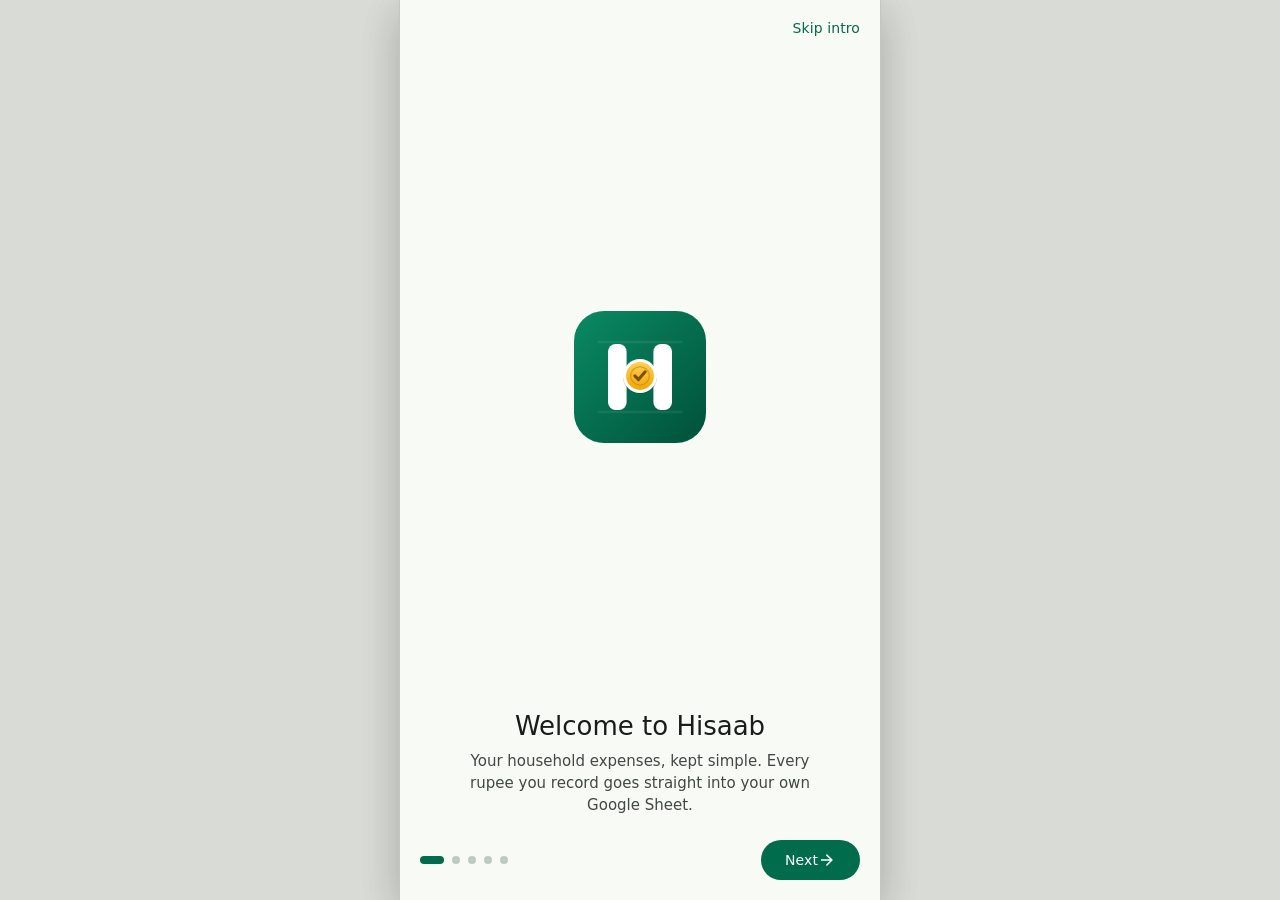
<file: index.html>
<!doctype html>
<html lang="en">
<head>
<meta charset="utf-8">
<meta name="viewport" content="width=device-width, initial-scale=1, maximum-scale=1, user-scalable=no, viewport-fit=cover">
<title>Hisaab</title>
<meta name="description" content="Hisaab — household expenses, kept simple. Your data stays in your own Google Sheet.">
<meta name="theme-color" content="#f8faf6">
<link rel="manifest" href="manifest.webmanifest">
<link rel="icon" href="favicon.ico" sizes="any">
<link rel="icon" type="image/svg+xml" href="icons/favicon.svg">
<link rel="icon" type="image/png" sizes="32x32" href="icons/favicon-32.png">
<link rel="apple-touch-icon" href="icons/apple-touch-icon.png">
<meta name="apple-mobile-web-app-capable" content="yes">
<meta name="mobile-web-app-capable" content="yes">
<meta name="apple-mobile-web-app-status-bar-style" content="default">
<meta name="apple-mobile-web-app-title" content="Hisaab">
<script>
window.HISAAB_CONFIG = {
  clientId: '675865925134-f2k3kbnuclqddefa0ms0sc8u9vmk5tlp.apps.googleusercontent.com',
  redirectUri: location.origin + location.pathname.replace(/index\.html$/, ''),
  scopes: ['openid', 'email', 'profile', 'https://www.googleapis.com/auth/spreadsheets', 'https://www.googleapis.com/auth/drive']
};
(function () { try { var t = localStorage.getItem('hisaab.theme'); t = t && JSON.parse(t); if (t === 'dark' || t === 'light') document.documentElement.setAttribute('data-theme', t); } catch (e) {} })();
</script>
<link rel="stylesheet" href="app.css?v=202610081411">
</head>
<body>
<div id="splash"><svg class="logo" aria-hidden="true" xmlns="http://www.w3.org/2000/svg" viewBox="0 0 512 512"> <defs> <linearGradient id="lbg" x1="0" y1="0" x2="1" y2="1"> <stop offset="0" stop-color="#0a8a62"/> <stop offset="1" stop-color="#00513a"/> </linearGradient> <linearGradient id="lcoin" x1="0" y1="0" x2="0" y2="1"> <stop offset="0" stop-color="#ffd25a"/> <stop offset="1" stop-color="#f0a500"/> </linearGradient> </defs> <rect width="512" height="512" rx="116" fill="url(#lbg)"/> <!-- subtle ledger lines --> <g stroke="#ffffff" stroke-opacity=".07" stroke-width="10" stroke-linecap="round"> <line x1="96" y1="120" x2="416" y2="120"/> <line x1="96" y1="392" x2="416" y2="392"/> </g> <!-- H pillars --> <rect x="132" y="128" width="72" height="256" rx="30" fill="#ffffff"/> <rect x="308" y="128" width="72" height="256" rx="30" fill="#ffffff"/> <!-- crossbar --> <rect x="190" y="228" width="132" height="56" rx="20" fill="#ffffff"/> <!-- coin --> <circle cx="256" cy="256" r="66" fill="#00513a" opacity=".35"/> <circle cx="256" cy="252" r="60" fill="url(#lcoin)" stroke="#ffffff" stroke-width="12"/> <circle cx="256" cy="252" r="36" fill="none" stroke="#c98500" stroke-width="6" opacity=".55"/> <path d="M236 252 l14 14 l26 -30" fill="none" stroke="#7a4f00" stroke-width="12" stroke-linecap="round" stroke-linejoin="round"/> </svg><div class="word">Hisaab</div><div class="tag">Household expenses, kept simple</div><div class="dots"><i></i><i></i><i></i></div></div>
<template id="logoTpl"><svg class="logo" aria-hidden="true" xmlns="http://www.w3.org/2000/svg" viewBox="0 0 512 512"> <defs> <linearGradient id="lbg" x1="0" y1="0" x2="1" y2="1"> <stop offset="0" stop-color="#0a8a62"/> <stop offset="1" stop-color="#00513a"/> </linearGradient> <linearGradient id="lcoin" x1="0" y1="0" x2="0" y2="1"> <stop offset="0" stop-color="#ffd25a"/> <stop offset="1" stop-color="#f0a500"/> </linearGradient> </defs> <rect width="512" height="512" rx="116" fill="url(#lbg)"/> <!-- subtle ledger lines --> <g stroke="#ffffff" stroke-opacity=".07" stroke-width="10" stroke-linecap="round"> <line x1="96" y1="120" x2="416" y2="120"/> <line x1="96" y1="392" x2="416" y2="392"/> </g> <!-- H pillars --> <rect x="132" y="128" width="72" height="256" rx="30" fill="#ffffff"/> <rect x="308" y="128" width="72" height="256" rx="30" fill="#ffffff"/> <!-- crossbar --> <rect x="190" y="228" width="132" height="56" rx="20" fill="#ffffff"/> <!-- coin --> <circle cx="256" cy="256" r="66" fill="#00513a" opacity=".35"/> <circle cx="256" cy="252" r="60" fill="url(#lcoin)" stroke="#ffffff" stroke-width="12"/> <circle cx="256" cy="252" r="36" fill="none" stroke="#c98500" stroke-width="6" opacity=".55"/> <path d="M236 252 l14 14 l26 -30" fill="none" stroke="#7a4f00" stroke-width="12" stroke-linecap="round" stroke-linejoin="round"/> </svg></template>
<div id="app">
  <section id="home">
    <header class="appbar" id="homeBar">
      <button class="iconbtn rp on-surface" id="homeMenu" aria-label="Menu" style="position:relative"><svg class="i" data-i="menu"></svg><span class="badge hidden" id="menuBadge" style="top:6px;right:6px"></span></button>
      <div class="title brandtitle" style="padding-left:4px"><svg class="logo" aria-hidden="true" xmlns="http://www.w3.org/2000/svg" viewBox="0 0 512 512"> <defs> <linearGradient id="lbg" x1="0" y1="0" x2="1" y2="1"> <stop offset="0" stop-color="#0a8a62"/> <stop offset="1" stop-color="#00513a"/> </linearGradient> <linearGradient id="lcoin" x1="0" y1="0" x2="0" y2="1"> <stop offset="0" stop-color="#ffd25a"/> <stop offset="1" stop-color="#f0a500"/> </linearGradient> </defs> <rect width="512" height="512" rx="116" fill="url(#lbg)"/> <!-- subtle ledger lines --> <g stroke="#ffffff" stroke-opacity=".07" stroke-width="10" stroke-linecap="round"> <line x1="96" y1="120" x2="416" y2="120"/> <line x1="96" y1="392" x2="416" y2="392"/> </g> <!-- H pillars --> <rect x="132" y="128" width="72" height="256" rx="30" fill="#ffffff"/> <rect x="308" y="128" width="72" height="256" rx="30" fill="#ffffff"/> <!-- crossbar --> <rect x="190" y="228" width="132" height="56" rx="20" fill="#ffffff"/> <!-- coin --> <circle cx="256" cy="256" r="66" fill="#00513a" opacity=".35"/> <circle cx="256" cy="252" r="60" fill="url(#lcoin)" stroke="#ffffff" stroke-width="12"/> <circle cx="256" cy="252" r="36" fill="none" stroke="#c98500" stroke-width="6" opacity=".55"/> <path d="M236 252 l14 14 l26 -30" fill="none" stroke="#7a4f00" stroke-width="12" stroke-linecap="round" stroke-linejoin="round"/> </svg><div class="title-l" style="font-weight:500">Hisaab</div></div>
      <button class="iconbtn rp" id="homeRefresh" aria-label="Refresh"><svg class="i" data-i="refresh"></svg></button>
    </header>
    <div class="linear hidden" id="homeLoading"></div>
    <div class="ptr" id="ptr-home"><div class="spinner"></div></div>
    <div class="scroller" id="homeScroll"><div id="homeBody"></div></div>
  </section>
  <div id="pages"></div>
  <div id="overlay"></div>
  <div id="snackHost"></div>
</div>
<script src="icons.js?v=202610081411"></script>
<script src="db.js?v=202610081411"></script>
<script src="app.js?v=202610081411"></script>
<script>
if ('serviceWorker' in navigator && location.protocol === 'https:') navigator.serviceWorker.register('sw.js').catch(function () {});
</script>
</body>
</html>
</file>
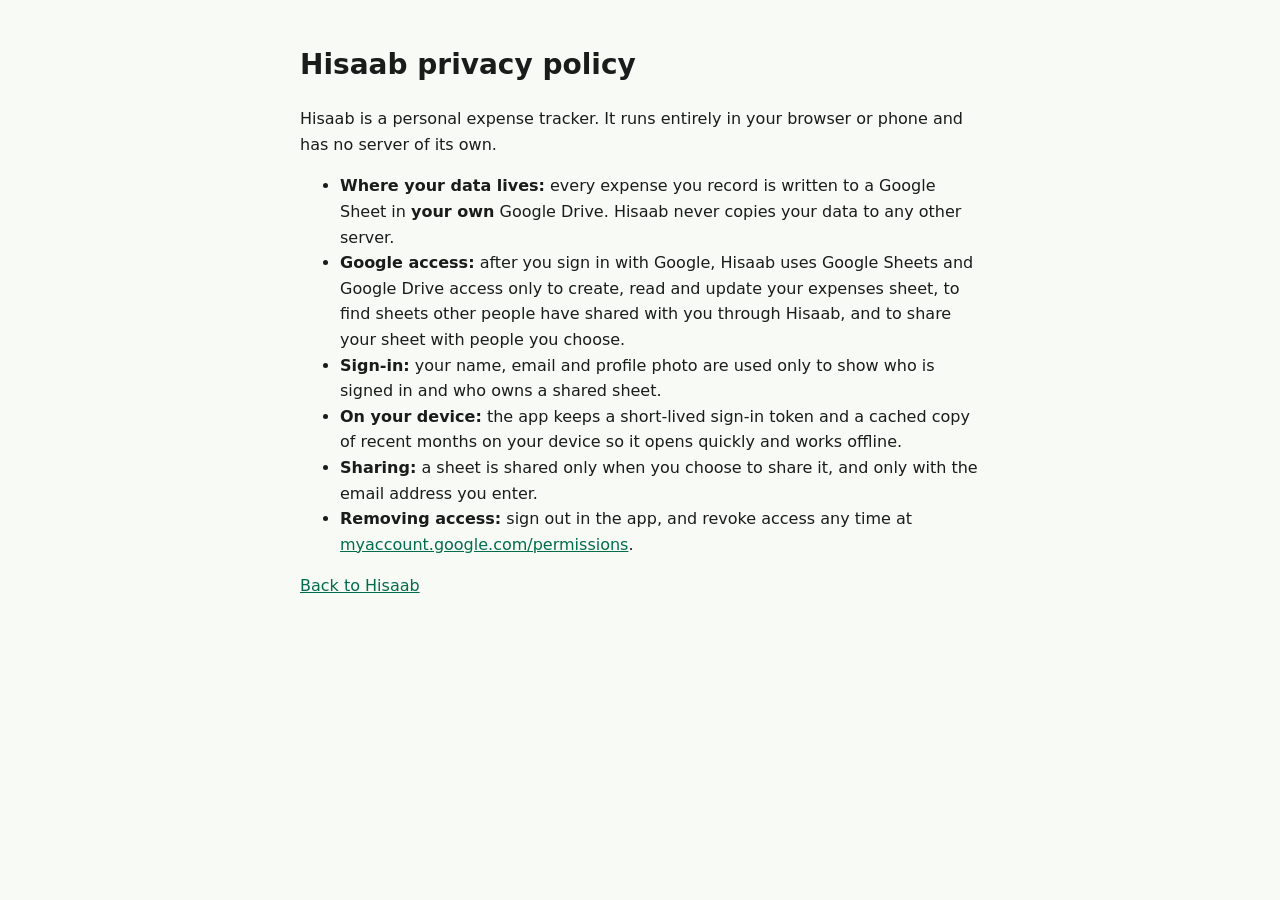
<file: privacy.html>
<!doctype html><html lang="en"><head><meta charset="utf-8"><meta name="viewport" content="width=device-width, initial-scale=1"><title>Hisaab – Privacy</title>
<style>body{font:16px/1.6 system-ui,Roboto,sans-serif;max-width:680px;margin:0 auto;padding:24px 16px;color:#191c1a;background:#f8faf6}h1{font-size:28px}a{color:#006c4c}@media(prefers-color-scheme:dark){body{background:#111412;color:#e1e3df}a{color:#6cdbac}}</style></head>
<body><h1>Hisaab privacy policy</h1>
<p>Hisaab is a personal expense tracker. It runs entirely in your browser or phone and has no server of its own.</p>
<ul>
<li><b>Where your data lives:</b> every expense you record is written to a Google Sheet in <b>your own</b> Google Drive. Hisaab never copies your data to any other server.</li>
<li><b>Google access:</b> after you sign in with Google, Hisaab uses Google Sheets and Google Drive access only to create, read and update your expenses sheet, to find sheets other people have shared with you through Hisaab, and to share your sheet with people you choose.</li>
<li><b>Sign-in:</b> your name, email and profile photo are used only to show who is signed in and who owns a shared sheet.</li>
<li><b>On your device:</b> the app keeps a short-lived sign-in token and a cached copy of recent months on your device so it opens quickly and works offline.</li>
<li><b>Sharing:</b> a sheet is shared only when you choose to share it, and only with the email address you enter.</li>
<li><b>Removing access:</b> sign out in the app, and revoke access any time at <a href="https://myaccount.google.com/permissions">myaccount.google.com/permissions</a>.</li>
</ul>
<p><a href="./">Back to Hisaab</a></p></body></html>
</file>
<file: app.css>
/* ===== Material 3 tokens (seed: green) ===== */
:root {
  color-scheme: light;
  --primary: #006c4c; --on-primary: #ffffff;
  --primary-container: #89f8c7; --on-primary-container: #002114;
  --secondary-container: #cde9d9; --on-secondary-container: #092016;
  --tertiary-container: #c1e8fb; --on-tertiary-container: #001f29;
  --surface: #f8faf6; --surface-dim: #d8dbd6;
  --surface-c-lowest: #ffffff; --surface-c-low: #f2f4f0; --surface-c: #eceeea; --surface-c-high: #e6e9e4; --surface-c-highest: #e1e3df;
  --on-surface: #191c1a; --on-surface-variant: #404943;
  --outline: #707973; --outline-variant: #bfc9c2;
  --error: #ba1a1a; --on-error: #fff; --error-container: #ffdad6; --on-error-container: #410002;
  --inverse-surface: #2e312f; --inverse-on-surface: #eff1ed; --inverse-primary: #6cdbac;
  --scrim: rgba(0,0,0,.32);
  --track: #dbe5de;
}
@media (prefers-color-scheme: dark) {
  :root:not([data-theme="light"]) {
    color-scheme: dark;
    --primary: #6cdbac; --on-primary: #003826;
    --primary-container: #005139; --on-primary-container: #89f8c7;
    --secondary-container: #344c40; --on-secondary-container: #cde9d9;
    --tertiary-container: #264d5c; --on-tertiary-container: #c1e8fb;
    --surface: #111412; --surface-dim: #111412;
    --surface-c-lowest: #0c0f0d; --surface-c-low: #191c1a; --surface-c: #1d201e; --surface-c-high: #272b28; --surface-c-highest: #323633;
    --on-surface: #e1e3df; --on-surface-variant: #bfc9c2;
    --outline: #8a938c; --outline-variant: #404943;
    --error: #ffb4ab; --on-error: #690005; --error-container: #93000a; --on-error-container: #ffdad6;
    --inverse-surface: #e1e3df; --inverse-on-surface: #2e312f; --inverse-primary: #006c4c;
    --track: #2b3a32;
  }
}
:root[data-theme="dark"] {
    color-scheme: dark;
    --primary: #6cdbac; --on-primary: #003826;
    --primary-container: #005139; --on-primary-container: #89f8c7;
    --secondary-container: #344c40; --on-secondary-container: #cde9d9;
    --tertiary-container: #264d5c; --on-tertiary-container: #c1e8fb;
    --surface: #111412; --surface-dim: #111412;
    --surface-c-lowest: #0c0f0d; --surface-c-low: #191c1a; --surface-c: #1d201e; --surface-c-high: #272b28; --surface-c-highest: #323633;
    --on-surface: #e1e3df; --on-surface-variant: #bfc9c2;
    --outline: #8a938c; --outline-variant: #404943;
    --error: #ffb4ab; --on-error: #690005; --error-container: #93000a; --on-error-container: #ffdad6;
    --inverse-surface: #e1e3df; --inverse-on-surface: #2e312f; --inverse-primary: #006c4c;
    --track: #2b3a32;
  }
* { box-sizing: border-box; -webkit-tap-highlight-color: transparent; }
html, body { margin: 0; height: 100%; overflow: hidden; background: var(--surface); color: var(--on-surface);
  font-family: Roboto, system-ui, -apple-system, "Segoe UI", sans-serif; -webkit-font-smoothing: antialiased; }
body { -webkit-user-select: none; user-select: none; -webkit-touch-callout: none; }
input, textarea { -webkit-user-select: text; user-select: text; }
button, input, select, textarea { font: inherit; color: inherit; }
button { background: none; border: 0; padding: 0; cursor: pointer; }
.hidden { display: none !important; }
svg.i { width: 24px; height: 24px; fill: currentColor; flex: none; display: block; }
.num { font-variant-numeric: tabular-nums; }

/* type scale */
.display-s { font-size: 36px; line-height: 44px; font-weight: 400; letter-spacing: 0; }
.headline-m { font-size: 28px; line-height: 36px; font-weight: 400; }
.headline-s { font-size: 24px; line-height: 32px; font-weight: 400; }
.title-l { font-size: 22px; line-height: 28px; font-weight: 400; }
.title-m { font-size: 16px; line-height: 24px; font-weight: 500; letter-spacing: .15px; }
.title-s { font-size: 14px; line-height: 20px; font-weight: 500; letter-spacing: .1px; }
.body-l { font-size: 16px; line-height: 24px; letter-spacing: .5px; }
.body-m { font-size: 14px; line-height: 20px; letter-spacing: .25px; }
.body-s { font-size: 12px; line-height: 16px; letter-spacing: .4px; }
.label-l { font-size: 14px; line-height: 20px; font-weight: 500; letter-spacing: .1px; }
.label-m { font-size: 12px; line-height: 16px; font-weight: 500; letter-spacing: .5px; }
.muted { color: var(--on-surface-variant); }

/* ripple */
.rp { position: relative; overflow: hidden; isolation: isolate; }
.rp::before { content: ""; position: absolute; inset: 0; background: currentColor; opacity: 0; transition: opacity .15s; pointer-events: none; z-index: -1; }
.rp:active::before { opacity: .1; }
.ripple { position: absolute; border-radius: 50%; background: currentColor; opacity: .14; transform: scale(0); animation: rip .5s ease-out forwards; pointer-events: none; z-index: -1; }
@keyframes rip { to { transform: scale(1); opacity: 0; } }

/* ===== layout ===== */
#app { position: fixed; inset: 0; }
.tab { position: absolute; inset: 0 0 80px 0; display: flex; flex-direction: column; background: var(--surface); }
.tab.anim { animation: fadeThrough .22s ease-out; }
@keyframes fadeThrough { from { opacity: 0; transform: scale(.98); } }
.scroller { flex: 1; overflow-y: auto; overflow-x: hidden; -webkit-overflow-scrolling: touch; overscroll-behavior: contain; padding-bottom: 96px; }

/* top app bar */
.appbar { height: 64px; display: flex; align-items: center; gap: 4px; padding: 0 4px 0 4px; background: var(--surface); flex: none; transition: background .2s; z-index: 2; }
.appbar.lifted { background: var(--surface-c); }
.appbar .title { flex: 1; padding: 0 12px; white-space: nowrap; overflow: hidden; text-overflow: ellipsis; }
.appbar .title.lead { padding-left: 4px; }
.iconbtn { width: 48px; height: 48px; border-radius: 24px; display: grid; place-items: center; color: var(--on-surface-variant); flex: none; }
.iconbtn.on-surface { color: var(--on-surface); }
.textbtn { height: 40px; padding: 0 12px; border-radius: 20px; color: var(--primary); }
.monthbtn { display: inline-flex; align-items: center; gap: 2px; height: 40px; padding: 0 8px 0 12px; border-radius: 20px; color: var(--on-surface); max-width: 100%; }
.monthbtn span { white-space: nowrap; overflow: hidden; text-overflow: ellipsis; }

/* navigation bar */
.navbar { position: absolute; left: 0; right: 0; bottom: 0; height: 80px; background: var(--surface-c); display: flex; z-index: 5; }
.navitem { flex: 1; display: flex; flex-direction: column; align-items: center; justify-content: center; gap: 4px; color: var(--on-surface-variant); padding-top: 4px; }
.navitem .pill { width: 64px; height: 32px; border-radius: 16px; display: grid; place-items: center; transition: background .2s; position: relative; }
.navitem.on { color: var(--on-surface); }
.navitem.on .pill { background: var(--secondary-container); color: var(--on-secondary-container); }
.navitem.on .label-m { font-weight: 700; }
.badge { position: absolute; top: 2px; right: 14px; min-width: 16px; height: 16px; border-radius: 8px; background: var(--error); color: var(--on-error); font-size: 11px; line-height: 16px; text-align: center; padding: 0 4px; font-weight: 500; }

/* FAB */
.fab { position: absolute; right: 16px; bottom: 96px; height: 56px; border-radius: 16px; background: var(--primary-container); color: var(--on-primary-container);
  display: flex; align-items: center; gap: 12px; padding: 0 20px 0 16px; z-index: 4;
  box-shadow: 0 1px 3px rgba(0,0,0,.3), 0 4px 8px 3px rgba(0,0,0,.15); transition: width .2s, padding .2s, transform .2s; }
.fab.small { padding: 0 16px; }
.fab.small .fab-label { display: none; }
.fab.gone { transform: scale(0); }
#app.snacking .fab { transform: translateY(-64px); }
#app.snacking .fab.gone { transform: scale(0); }

/* cards & lists */
.pad { padding: 0 16px; }
.card { border-radius: 12px; background: var(--surface-c-low); }
.card.filled { background: var(--surface-c-highest); }
.card.outlined { background: var(--surface); border: 1px solid var(--outline-variant); }
.section-h { display: flex; align-items: center; justify-content: space-between; padding: 20px 16px 8px; min-height: 48px; }
.section-h .title-s { color: var(--on-surface-variant); }
.li { display: flex; align-items: center; gap: 16px; padding: 10px 16px 10px 16px; min-height: 72px; }
.li.two { min-height: 64px; }
.li .txt { flex: 1; min-width: 0; }
.li .txt > div { white-space: nowrap; overflow: hidden; text-overflow: ellipsis; }
.li .trail { text-align: right; flex: none; }
.avatar { width: 40px; height: 40px; border-radius: 20px; display: grid; place-items: center; background: var(--secondary-container); color: var(--on-secondary-container); flex: none; }
.avatar svg { width: 22px; height: 22px; }
.avatar.lg { width: 72px; height: 72px; border-radius: 36px; }
.avatar.lg svg { width: 36px; height: 36px; }
.divider { height: 1px; background: var(--outline-variant); margin: 0 16px 0 72px; opacity: .6; }
.progress { height: 4px; border-radius: 2px; background: var(--track); margin-top: 8px; overflow: hidden; }
.progress i { display: block; height: 100%; border-radius: 2px; background: var(--primary); }
.progress.err i { background: var(--error); }

/* hero */
.hero { margin: 4px 16px 0; padding: 20px; border-radius: 28px; background: var(--primary-container); color: var(--on-primary-container); }
.hero.neg { background: var(--error-container); color: var(--on-error-container); }
.hero .row { display: flex; align-items: center; justify-content: space-between; }
.hero .amt { margin: 4px 0 12px; }
.assist { display: inline-flex; align-items: center; gap: 6px; height: 32px; padding: 0 12px 0 8px; border-radius: 8px; border: 1px solid currentColor; opacity: .9; }
.assist svg { width: 18px; height: 18px; }
.tiles { display: grid; grid-template-columns: 1fr 1fr; gap: 8px; margin: 8px 16px 0; }
.tile { padding: 14px 16px; border-radius: 16px; background: var(--surface-c-low); text-align: left; display: block; width: 100%; }
.tile .label-m { color: var(--on-surface-variant); display: flex; align-items: center; gap: 4px; }
.tile .label-m svg { width: 16px; height: 16px; }
.tile .title-l { margin-top: 4px; }

.banner { margin: 12px 16px 0; padding: 12px 16px; border-radius: 12px; background: var(--tertiary-container); color: var(--on-tertiary-container); display: flex; gap: 12px; align-items: center; }
.banner.err { background: var(--error-container); color: var(--on-error-container); }
.banner .body-m { flex: 1; }

/* chips */
.chips { display: flex; gap: 8px; overflow-x: auto; padding: 4px 16px 8px; scrollbar-width: none; flex: none; }
.chips::-webkit-scrollbar { display: none; }
.chip { height: 32px; border-radius: 8px; border: 1px solid var(--outline-variant); padding: 0 16px; display: inline-flex; align-items: center; gap: 8px; white-space: nowrap; color: var(--on-surface-variant); flex: none; }
.chip svg { width: 18px; height: 18px; margin-left: -8px; }
.chip.on { background: var(--secondary-container); color: var(--on-secondary-container); border-color: transparent; }
.seg { display: inline-flex; border: 1px solid var(--outline); border-radius: 16px; overflow: hidden; height: 32px; }
.seg button { padding: 0 12px; display: flex; align-items: center; gap: 4px; color: var(--on-surface); }
.seg button + button { border-left: 1px solid var(--outline); }
.seg button.on { background: var(--secondary-container); color: var(--on-secondary-container); }
.seg svg { width: 16px; height: 16px; }

/* expenses list */
.summary-strip { display: flex; justify-content: space-between; align-items: baseline; padding: 4px 16px 4px; }
.dayhead { display: flex; justify-content: space-between; padding: 16px 16px 4px; color: var(--on-surface-variant); position: sticky; top: 0; background: var(--surface); z-index: 1; }
.pendingdot { display: inline-flex; vertical-align: -3px; color: var(--primary); margin-left: 4px; }
.pendingdot svg { width: 16px; height: 16px; }
.searchbar { flex: 1; height: 48px; display: flex; align-items: center; }
.searchbar input::-webkit-search-cancel-button { -webkit-appearance: none; display: none; }
.searchbar input { flex: 1; border: 0; outline: 0; background: transparent; font-size: 16px; height: 48px; }

/* empty / loading */
.empty { text-align: center; padding: 64px 32px; color: var(--on-surface-variant); }
.empty svg { width: 48px; height: 48px; margin: 0 auto 12px; opacity: .7; }
.skeleton { background: linear-gradient(90deg, var(--surface-c) 25%, var(--surface-c-high) 50%, var(--surface-c) 75%); background-size: 200% 100%; animation: sk 1.2s infinite linear; border-radius: 12px; }
@keyframes sk { from { background-position: 200% 0; } to { background-position: -200% 0; } }

/* pull to refresh */
.ptr { position: absolute; left: 50%; top: 64px; width: 40px; height: 40px; margin-left: -20px; border-radius: 20px; background: var(--surface-c-low);
  box-shadow: 0 1px 3px rgba(0,0,0,.3); display: grid; place-items: center; transform: translateY(-60px); opacity: 0; z-index: 3; color: var(--primary); pointer-events: none; }
.spinner { width: 24px; height: 24px; border-radius: 50%; border: 3px solid var(--primary); border-right-color: transparent; }
.ptr.spin .spinner, .spinner.spin { animation: spin .8s linear infinite; }
@keyframes spin { to { transform: rotate(360deg); } }
.linear { height: 4px; position: relative; overflow: hidden; background: var(--secondary-container); flex: none; }
.linear::after { content: ""; position: absolute; top: 0; bottom: 0; width: 40%; background: var(--primary); animation: lin 1.1s infinite ease-in-out; }
@keyframes lin { from { left: -40%; } to { left: 100%; } }

/* ===== pushed screens (full-screen) ===== */
.page { position: absolute; inset: 0; background: var(--surface); z-index: 10; display: flex; flex-direction: column; animation: slideIn .25s cubic-bezier(.2,0,0,1); }
.page.out { animation: slideOut .2s cubic-bezier(.3,0,1,1) forwards; }
@keyframes slideIn { from { transform: translateX(30%); opacity: 0; } }
@keyframes slideOut { to { transform: translateX(30%); opacity: 0; } }
.page.up { animation: slideUp .28s cubic-bezier(.2,0,0,1); }
.page.up.out { animation: slideDown .2s cubic-bezier(.3,0,1,1) forwards; }
@keyframes slideUp { from { transform: translateY(8%); opacity: 0; } }
@keyframes slideDown { to { transform: translateY(8%); opacity: 0; } }
.page .scroller { padding-bottom: 24px; }
.page-foot { padding: 12px 16px 16px; background: var(--surface); flex: none; }

/* text fields (outlined) */
.field { position: relative; margin: 8px 16px 16px; }
.field input, .field textarea { width: 100%; height: 56px; border-radius: 4px; border: 1px solid var(--outline); background: transparent; padding: 16px 16px 0; font-size: 16px; outline: none; color: var(--on-surface); }
.field.prefix input { padding-left: 44px; }
.field .pre { position: absolute; left: 16px; top: 17px; font-size: 16px; color: var(--on-surface-variant); }
.field.big input { height: 72px; font-size: 32px; padding-top: 18px; }
.field.big .pre { top: 30px; font-size: 20px; }
.field.big.prefix input { padding-left: 52px; }
.field label { position: absolute; left: 12px; top: 18px; padding: 0 4px; color: var(--on-surface-variant); font-size: 16px; pointer-events: none; transition: all .15s; background: var(--surface); }
.field.big label { top: 26px; }
.field input:focus { border: 2px solid var(--primary); padding-left: 15px; }
.field.prefix input:focus { padding-left: 43px; }
.field.big.prefix input:focus { padding-left: 51px; }
.field.filled label, .field input:focus + label, .field.always label { top: -8px; font-size: 12px; line-height: 16px; }
.field input:focus + label { color: var(--primary); }
.field.err input { border: 2px solid var(--error); }
.field.err label { color: var(--error); }
.field .support { font-size: 12px; color: var(--on-surface-variant); padding: 4px 16px 0; }
.field.err .support { color: var(--error); }
.field .trail-i { position: absolute; right: 12px; top: 16px; color: var(--on-surface-variant); pointer-events: none; }
.field input[type=date] { padding-top: 14px; }
.field input[type=date]::-webkit-calendar-picker-indicator { opacity: 0; position: absolute; inset: 0; width: auto; height: auto; }

/* category grid */
.catgrid { display: grid; grid-template-columns: repeat(3, 1fr); gap: 8px; padding: 0 16px; }
.cattile { border-radius: 16px; padding: 12px 6px 10px; display: flex; flex-direction: column; align-items: center; gap: 6px; text-align: center; background: var(--surface-c-low); color: var(--on-surface); min-height: 88px; border: 1px solid transparent; }
.cattile .ic { width: 40px; height: 40px; border-radius: 20px; display: grid; place-items: center; background: var(--surface-c-highest); color: var(--on-surface-variant); transition: background .15s; }
.cattile .ic svg { width: 22px; height: 22px; }
.cattile .label-m { font-weight: 500; line-height: 15px; display: -webkit-box; -webkit-line-clamp: 2; -webkit-box-orient: vertical; overflow: hidden; }
.cattile.on { background: var(--secondary-container); color: var(--on-secondary-container); border-color: var(--primary); }
.cattile.on .ic { background: var(--primary); color: var(--on-primary); }
.cat-err { color: var(--error); font-size: 12px; padding: 4px 16px 0; min-height: 16px; }

/* buttons */
.btn { height: 40px; border-radius: 20px; padding: 0 24px; display: inline-flex; align-items: center; justify-content: center; gap: 8px; font-size: 14px; font-weight: 500; letter-spacing: .1px; }
.btn svg { width: 18px; height: 18px; margin-left: -8px; }
.btn.filled { background: var(--primary); color: var(--on-primary); }
.btn.tonal { background: var(--secondary-container); color: var(--on-secondary-container); }
.btn.outlined { border: 1px solid var(--outline); color: var(--primary); }
.btn.danger { border: 1px solid var(--outline); color: var(--error); }
.btn.block { width: 100%; height: 48px; border-radius: 24px; }
.btn:disabled { opacity: .38; }

/* detail */
.detail-head { display: flex; flex-direction: column; align-items: center; padding: 16px 16px 24px; gap: 8px; text-align: center; }
.actions-row { display: flex; gap: 8px; padding: 8px 16px; }
.actions-row .btn { flex: 1; }

/* dialogs */
.scrim { position: absolute; inset: 0; background: var(--scrim); z-index: 30; display: flex; align-items: center; justify-content: center; padding: 24px; animation: fade .15s; }
@keyframes fade { from { opacity: 0; } }
.dialog { width: 100%; max-width: 360px; max-height: 80vh; border-radius: 28px; background: var(--surface-c-high); padding: 24px 0 8px; display: flex; flex-direction: column; animation: pop .2s cubic-bezier(.2,0,0,1); }
@keyframes pop { from { transform: scale(.9); opacity: 0; } }
.dialog h2 { margin: 0 24px 16px; font-size: 24px; line-height: 32px; font-weight: 400; }
.dialog .body { padding: 0 24px; color: var(--on-surface-variant); overflow-y: auto; }
.dialog .body.list { padding: 0; border-top: 1px solid var(--outline-variant); border-bottom: 1px solid var(--outline-variant); }
.dialog .acts { display: flex; justify-content: flex-end; gap: 8px; padding: 16px 16px 8px; }
.radio-li { display: flex; align-items: center; gap: 16px; padding: 0 24px; height: 56px; width: 100%; text-align: left; color: var(--on-surface); }
.radio { width: 20px; height: 20px; border-radius: 50%; border: 2px solid var(--on-surface-variant); display: grid; place-items: center; flex: none; }
.radio-li.on .radio { border-color: var(--primary); }
.radio-li.on .radio::after { content: ""; width: 10px; height: 10px; border-radius: 50%; background: var(--primary); }
.subhead { padding: 12px 24px 4px; color: var(--primary); }
.dialog .field label { background: var(--surface-c-high); }

/* menu */
.menu { position: absolute; top: 8px; right: 8px; min-width: 200px; border-radius: 4px; background: var(--surface-c); padding: 8px 0; z-index: 31;
  box-shadow: 0 2px 6px 2px rgba(0,0,0,.15), 0 1px 2px rgba(0,0,0,.3); animation: pop .15s; transform-origin: top right; }
.menu button { display: flex; align-items: center; gap: 12px; width: 100%; height: 48px; padding: 0 12px; color: var(--on-surface); text-align: left; }
.menu svg { color: var(--on-surface-variant); }
.menu-scrim { position: absolute; inset: 0; z-index: 30; }

/* snackbar */
.snack { position: absolute; left: 12px; right: 12px; bottom: 92px; min-height: 48px; border-radius: 4px; background: var(--inverse-surface); color: var(--inverse-on-surface);
  display: flex; align-items: center; padding: 6px 8px 6px 16px; z-index: 40; box-shadow: 0 3px 6px rgba(0,0,0,.25); animation: snackIn .25s cubic-bezier(.2,0,0,1); }
.snack.page-level { bottom: 16px; }
.snack .body-m { flex: 1; padding: 8px 0; }
.snack button { color: var(--inverse-primary); height: 36px; padding: 0 12px; border-radius: 18px; font-weight: 500; font-size: 14px; }
@keyframes snackIn { from { transform: translateY(20px); opacity: 0; } }

/* settings */
.set-li { display: flex; gap: 16px; align-items: center; padding: 12px 16px; min-height: 56px; }
.set-li svg { color: var(--on-surface-variant); }
.set-li .txt { flex: 1; min-width: 0; }
.set-li .txt .body-m { color: var(--on-surface-variant); overflow-wrap: anywhere; }

/* ===== v1.2 additions ===== */
#home { position: absolute; inset: 0; display: flex; flex-direction: column; background: var(--surface); }
#home .scroller { padding-bottom: 32px; }
.greet { padding: 4px 20px 12px; }
.mcard { margin: 0 16px; padding: 20px; border-radius: 28px; background: var(--primary-container); color: var(--on-primary-container); display: block; width: 100%; text-align: left; }
.mcard.neg { background: var(--error-container); color: var(--on-error-container); }
.mcard .top { display: flex; justify-content: space-between; align-items: center; }
.mcard .chipish { display: inline-flex; align-items: center; gap: 4px; height: 28px; padding: 0 10px; border-radius: 14px; background: rgba(255,255,255,.35); }
@media (prefers-color-scheme: dark) { :root:not([data-theme="light"]) .mcard .chipish { background: rgba(0,0,0,.25); } }
:root[data-theme="dark"] .mcard .chipish { background: rgba(0,0,0,.25); }
.mcard .split { display: grid; grid-template-columns: 1fr 1fr; gap: 12px; margin-top: 16px; }
.mcard .split .label-m { opacity: .8; }
.actionlist { display: flex; flex-direction: column; gap: 12px; padding: 20px 16px 4px; }
.action { display: flex; align-items: center; gap: 16px; padding: 16px; border-radius: 20px; text-align: left; width: 100%; min-height: 84px; }
.action .aic { width: 52px; height: 52px; border-radius: 16px; display: grid; place-items: center; flex: none; }
.action .aic svg { width: 28px; height: 28px; }
.action .txt { flex: 1; min-width: 0; }
.action .chev { opacity: .7; }
.action.primary { background: var(--primary); color: var(--on-primary); }
.action.primary .aic { background: rgba(255,255,255,.18); }
.action.tonal { background: var(--secondary-container); color: var(--on-secondary-container); }
.action.tonal .aic { background: var(--surface-c-lowest); color: var(--primary); }
.action.outline { background: var(--surface-c-low); color: var(--on-surface); border: 1px solid var(--outline-variant); }
.action.outline .aic { background: var(--tertiary-container); color: var(--on-tertiary-container); }
.action .body-m { opacity: .85; }

/* primary tabs */
.tabs { display: flex; border-bottom: 1px solid var(--surface-c-highest); flex: none; background: var(--surface); }
.tabs button { flex: 1; height: 48px; position: relative; color: var(--on-surface-variant); }
.tabs button.on { color: var(--primary); }
.tabs button.on::after { content: ""; position: absolute; left: 50%; bottom: 0; width: 64px; margin-left: -32px; height: 3px; border-radius: 3px 3px 0 0; background: var(--primary); }

/* month picker */
.mrow { display: flex; align-items: center; gap: 16px; width: 100%; text-align: left; padding: 12px 16px; min-height: 72px; }
.mrow .mav { width: 44px; height: 44px; border-radius: 22px; display: grid; place-items: center; background: var(--surface-c-highest); color: var(--on-surface-variant); flex: none; font-size: 13px; font-weight: 600; letter-spacing: .3px; }
.mrow.cur .mav { background: var(--primary); color: var(--on-primary); }
.mrow .txt { flex: 1; min-width: 0; }
.tag { display: inline-flex; align-items: center; height: 20px; padding: 0 8px; border-radius: 10px; font-size: 11px; font-weight: 600; letter-spacing: .4px; vertical-align: 2px; margin-left: 6px; }
.tag.cur { background: var(--primary-container); color: var(--on-primary-container); }
.tag.neg { background: var(--error-container); color: var(--on-error-container); }
.tag.pos { background: var(--secondary-container); color: var(--on-secondary-container); }
.yearhead { padding: 20px 16px 6px; color: var(--primary); }

/* create month */
.yearsel { display: flex; align-items: center; justify-content: center; gap: 8px; padding: 8px 16px 4px; }
.yearsel .headline-s { min-width: 90px; text-align: center; }
.mgrid { display: grid; grid-template-columns: repeat(4, 1fr); gap: 8px; padding: 8px 16px; }
.mchip { height: 48px; border-radius: 12px; border: 1px solid var(--outline-variant); display: flex; align-items: center; justify-content: center; gap: 4px; color: var(--on-surface); }
.mchip.on { background: var(--primary); color: var(--on-primary); border-color: var(--primary); }
.mchip:disabled { color: var(--on-surface-variant); opacity: .45; border-style: dashed; }
.mchip svg { width: 16px; height: 16px; }
.preview { margin: 12px 16px; padding: 16px; border-radius: 16px; background: var(--surface-c-low); display: flex; gap: 14px; }
.preview svg { color: var(--primary); flex: none; margin-top: 2px; }
.switchrow { display: flex; align-items: center; gap: 16px; padding: 8px 16px; min-height: 56px; width: 100%; text-align: left; }
.switchrow .txt { flex: 1; }
.switch { width: 52px; height: 32px; border-radius: 16px; border: 2px solid var(--outline); background: var(--surface-c-highest); position: relative; flex: none; transition: all .15s; }
.switch::after { content: ""; position: absolute; top: 6px; left: 6px; width: 16px; height: 16px; border-radius: 50%; background: var(--outline); transition: all .15s; }
.switch.on { background: var(--primary); border-color: var(--primary); }
.switch.on::after { left: 22px; top: 2px; width: 24px; height: 24px; background: var(--on-primary); }

/* target month field in add screen */
.selectfield { display: flex; align-items: center; gap: 12px; margin: 8px 16px 16px; height: 56px; border: 1px solid var(--outline); border-radius: 4px; padding: 0 12px 0 16px; width: calc(100% - 32px); text-align: left; position: relative; }
.selectfield .flabel { position: absolute; top: -8px; left: 12px; padding: 0 4px; font-size: 12px; line-height: 16px; background: var(--surface); color: var(--on-surface-variant); }
.selectfield .val { flex: 1; font-size: 16px; }
.fab.mv { bottom: 24px; }
.page .fab { position: absolute; }
.searchinline { display: flex; align-items: center; gap: 8px; margin: 8px 16px 4px; height: 48px; border-radius: 24px; background: var(--surface-c-high); padding: 0 8px 0 16px; color: var(--on-surface-variant); }
.searchinline input { flex: 1; border: 0; outline: 0; background: transparent; font-size: 16px; color: var(--on-surface); height: 48px; }
.searchinline input::-webkit-search-cancel-button { -webkit-appearance: none; display: none; }

/* ===== Hisaab 2.0 ===== */
body { padding-top: env(safe-area-inset-top); }
#app { top: env(safe-area-inset-top); bottom: env(safe-area-inset-bottom); }
.page-foot { padding-bottom: calc(16px + env(safe-area-inset-bottom)); }

/* splash */
#splash { position: fixed; inset: 0; z-index: 100; display: flex; flex-direction: column; align-items: center; justify-content: center; gap: 18px;
  background: radial-gradient(120% 80% at 50% 30%, #0b8a62 0%, #005a40 60%, #00412e 100%); color: #fff; transition: opacity .35s ease, visibility .35s; }
#splash.gone { opacity: 0; visibility: hidden; }
#splash .logo { width: 112px; height: 112px; filter: drop-shadow(0 12px 28px rgba(0,0,0,.35)); animation: splashIn .6s cubic-bezier(.2,0,0,1); }
#splash .word { font-size: 34px; font-weight: 700; letter-spacing: .5px; animation: splashIn .6s .08s cubic-bezier(.2,0,0,1) both; }
#splash .tag { font-size: 14px; opacity: .8; animation: splashIn .6s .16s cubic-bezier(.2,0,0,1) both; }
#splash .dots { position: absolute; bottom: calc(48px + env(safe-area-inset-bottom)); display: flex; gap: 8px; }
#splash .dots i { width: 8px; height: 8px; border-radius: 4px; background: rgba(255,255,255,.7); animation: dot 1s infinite ease-in-out; }
#splash .dots i:nth-child(2) { animation-delay: .15s; } #splash .dots i:nth-child(3) { animation-delay: .3s; }
@keyframes splashIn { from { transform: translateY(12px) scale(.96); opacity: 0; } }
@keyframes dot { 50% { transform: translateY(-6px); opacity: 1; } }

/* full-screen flows (intro / login) */
.flow { position: absolute; inset: 0; z-index: 50; background: var(--surface); display: flex; flex-direction: column; }
.intro-top { display: flex; justify-content: flex-end; padding: 8px 8px 0; height: 56px; }
.slides { flex: 1; display: flex; overflow-x: auto; scroll-snap-type: x mandatory; scrollbar-width: none; }
.slides::-webkit-scrollbar { display: none; }
.slide { flex: 0 0 100%; scroll-snap-align: center; display: flex; flex-direction: column; align-items: center; padding: 0 28px; text-align: center; min-height: 0; }
.slide .shot { flex: 1; min-height: 0; display: flex; align-items: center; justify-content: center; width: 100%; padding: 8px 0 20px; }
.slide .shot img { max-height: 100%; max-width: 78%; border-radius: 26px; box-shadow: 0 16px 40px rgba(0,0,0,.18); border: 6px solid var(--surface-c-highest); }
.slide .shot .logo { width: 132px; height: 132px; }
.slide h2 { font-size: 26px; line-height: 32px; font-weight: 500; margin: 0 0 8px; }
.slide p { margin: 0 0 8px; color: var(--on-surface-variant); font-size: 15px; line-height: 22px; max-width: 360px; }
.intro-foot { display: flex; align-items: center; justify-content: space-between; padding: 16px 20px calc(20px + env(safe-area-inset-bottom)); }
.pager { display: flex; gap: 8px; }
.pager i { width: 8px; height: 8px; border-radius: 4px; background: var(--outline-variant); transition: all .2s; }
.pager i.on { width: 24px; background: var(--primary); }

.login { flex: 1; display: flex; flex-direction: column; align-items: center; justify-content: center; padding: 32px 28px; text-align: center; gap: 6px; }
.login .logo { width: 96px; height: 96px; margin-bottom: 12px; }
.login h1 { font-size: 32px; margin: 0; font-weight: 700; }
.login p { color: var(--on-surface-variant); margin: 6px 0; max-width: 340px; line-height: 22px; }
.gbtn { margin-top: 24px; height: 52px; padding: 0 22px 0 14px; border-radius: 26px; border: 1px solid var(--outline); background: var(--surface-c-lowest); color: var(--on-surface);
  display: inline-flex; align-items: center; gap: 12px; font-size: 16px; font-weight: 500; box-shadow: 0 1px 2px rgba(0,0,0,.08); }
.gbtn svg { width: 22px; height: 22px; }
.login .fine { font-size: 12px; line-height: 17px; color: var(--on-surface-variant); margin-top: 28px; max-width: 320px; }
.login .err { color: var(--error); font-size: 14px; margin-top: 12px; }

/* drawer */
.drawer-scrim { position: absolute; inset: 0; background: var(--scrim); z-index: 40; animation: fade .2s; }
.drawer { position: absolute; top: 0; bottom: 0; left: 0; width: min(320px, 86vw); background: var(--surface-c-low); z-index: 41; border-radius: 0 16px 16px 0;
  display: flex; flex-direction: column; animation: drawerIn .25s cubic-bezier(.2,0,0,1); overflow-y: auto; padding-bottom: env(safe-area-inset-bottom); }
.drawer.out { animation: drawerOut .2s forwards; }
@keyframes drawerIn { from { transform: translateX(-100%); } }
@keyframes drawerOut { to { transform: translateX(-100%); } }
.drawer .who { display: flex; gap: 14px; align-items: center; padding: 24px 20px 16px; }
.drawer .who .pic { width: 48px; height: 48px; border-radius: 24px; background: var(--primary); color: var(--on-primary); display: grid; place-items: center; font-size: 20px; font-weight: 600; overflow: hidden; flex: none; }
.drawer .who .pic img { width: 100%; height: 100%; object-fit: cover; }
.drawer .who .txt { min-width: 0; }
.drawer .who .txt div { overflow: hidden; text-overflow: ellipsis; white-space: nowrap; }
.drawer .sect { padding: 14px 28px 6px; color: var(--on-surface-variant); }
.ditem { display: flex; align-items: center; gap: 12px; height: 56px; margin: 0 12px; padding: 0 16px; border-radius: 28px; width: calc(100% - 24px); text-align: left; color: var(--on-surface-variant); }
.ditem .lbl { flex: 1; color: var(--on-surface); overflow: hidden; text-overflow: ellipsis; white-space: nowrap; }
.ditem.on { background: var(--secondary-container); }
.ditem.on .lbl, .ditem.on svg { color: var(--on-secondary-container); }
.ditem .count { min-width: 22px; height: 22px; border-radius: 11px; background: var(--error); color: var(--on-error); font-size: 12px; font-weight: 600; display: grid; place-items: center; padding: 0 6px; }
.ditem .sub { display: block; font-size: 12px; color: var(--on-surface-variant); }
.drawer hr { border: 0; border-top: 1px solid var(--outline-variant); margin: 8px 28px; }

/* owner chip on home */
.ownerline { display: flex; align-items: center; gap: 10px; margin: 0 16px 12px; padding: 10px 14px; border-radius: 16px; background: var(--surface-c-low); }
.ownerline .pic { width: 32px; height: 32px; border-radius: 16px; background: var(--tertiary-container); color: var(--on-tertiary-container); display: grid; place-items: center; font-weight: 600; font-size: 14px; flex: none; overflow: hidden; }
.ownerline .pic img { width: 100%; height: 100%; object-fit: cover; }
.ownerline .txt { flex: 1; min-width: 0; }
.ownerline .txt div { overflow: hidden; text-overflow: ellipsis; white-space: nowrap; }
.rolechip { height: 24px; padding: 0 10px; border-radius: 12px; font-size: 12px; font-weight: 600; display: inline-flex; align-items: center; gap: 4px; background: var(--secondary-container); color: var(--on-secondary-container); flex: none; }
.rolechip svg { width: 14px; height: 14px; }
.rolechip.view { background: var(--tertiary-container); color: var(--on-tertiary-container); }

.action:disabled { opacity: .45; }
.action .lockhint { font-size: 12px; opacity: .9; display: flex; align-items: center; gap: 4px; margin-top: 2px; }
.action .lockhint svg { width: 14px; height: 14px; }
.catbtns { display: grid; grid-template-columns: 1fr 1fr; gap: 8px; padding: 12px 16px 0; }
.catbtns .btn { height: 48px; border-radius: 16px; }

/* icon picker */
.iconpick { display: grid; grid-template-columns: repeat(6, 1fr); gap: 8px; padding: 0 16px; }
.iconpick button { aspect-ratio: 1; border-radius: 14px; display: grid; place-items: center; background: var(--surface-c-low); color: var(--on-surface-variant); border: 1px solid transparent; }
.iconpick button.on { background: var(--primary); color: var(--on-primary); }
.iconpick svg { width: 24px; height: 24px; }
.catpreview { display: flex; align-items: center; gap: 14px; margin: 8px 16px 4px; padding: 14px; border-radius: 16px; background: var(--surface-c-low); }

/* selectable list */
.pickrow { display: flex; align-items: center; gap: 14px; width: 100%; text-align: left; padding: 10px 16px; min-height: 60px; }
.pickrow .txt { flex: 1; min-width: 0; }
.pickrow.on { background: var(--secondary-container); }
.dialog .pickrow { padding: 8px 24px; min-height: 52px; }
.dialog .field { margin: 4px 0 0; }
.dialog .opt { display: flex; gap: 14px; align-items: flex-start; padding: 12px 24px; width: 100%; text-align: left; }
.dialog .opt .txt { flex: 1; }
.dialog .opt .radio { margin-top: 2px; }
.dialog .opt.on .radio { border-color: var(--primary); }
.dialog .opt.on .radio::after { content: ""; width: 10px; height: 10px; border-radius: 50%; background: var(--primary); }

.req { margin: 0 16px 12px; padding: 16px; border-radius: 20px; background: var(--surface-c-low); display: flex; gap: 14px; align-items: flex-start; }
.req .pic { width: 44px; height: 44px; border-radius: 22px; background: var(--primary-container); color: var(--on-primary-container); display: grid; place-items: center; font-weight: 600; font-size: 18px; flex: none; overflow: hidden; }
.req .pic img { width: 100%; height: 100%; object-fit: cover; }
.req .txt { flex: 1; min-width: 0; }
.req .acts { display: flex; gap: 8px; margin-top: 12px; }
.newdot { display: inline-block; width: 8px; height: 8px; border-radius: 4px; background: var(--error); margin-left: 6px; vertical-align: 2px; }
.suggest { margin: 12px 16px 0; padding: 16px; border-radius: 20px; border: 1px dashed var(--outline); }
.suggest .row { display: flex; gap: 12px; align-items: center; }

.brandtitle { display: flex; align-items: center; gap: 10px; min-width: 0; }
.brandtitle .logo { width: 32px; height: 32px; flex: none; }
.slide .shot .logo .logo, .login .logo .logo { width: 100%; height: 100%; }
.catbtns .btn { padding: 0 12px; font-size: 14px; white-space: nowrap; }
.catbtns .btn svg { margin-left: 0; }
.mcard { width: calc(100% - 32px); }
a.ditem { text-decoration: none; }

@media (min-width: 640px) {
  html { background: var(--surface-dim); }
  body { background: var(--surface-dim); }
  #app, .flow { left: 50%; right: auto; width: 480px; margin-left: -240px; box-shadow: 0 0 0 1px var(--outline-variant), 0 12px 40px rgba(0,0,0,.12); }
  .flow { top: 0; bottom: 0; }
}

.byline { display: flex; align-items: center; gap: 4px; font-size: 12px; line-height: 16px; color: var(--primary); margin-top: 2px; }
.byline svg { width: 14px; height: 14px; }
</file>
